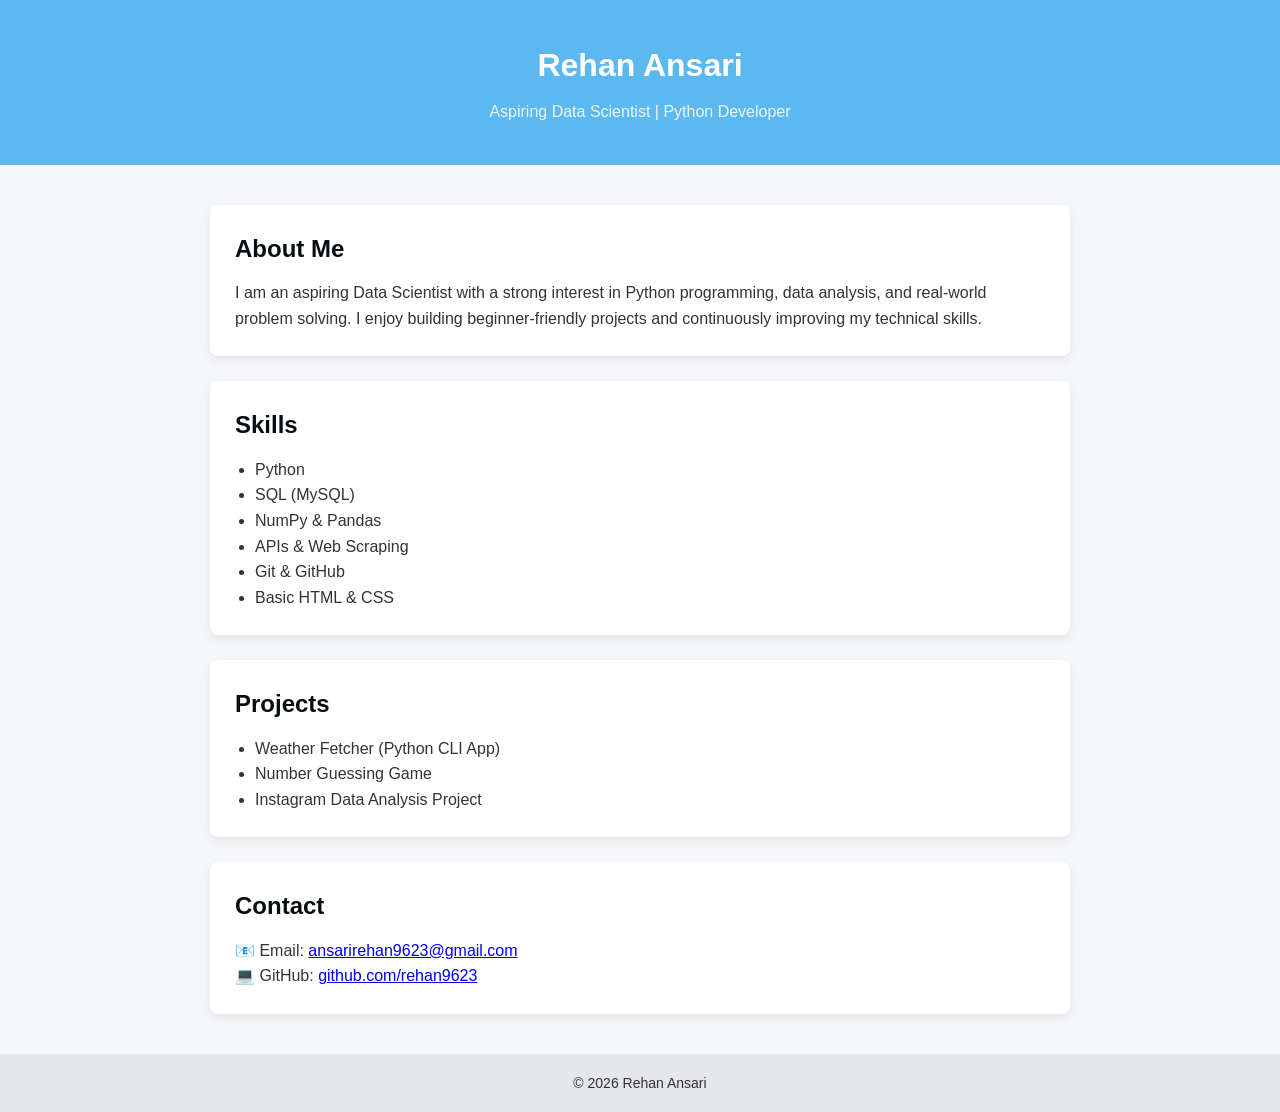
<file: WebDevelopment/index.html>
<!DOCTYPE html>
<html lang="en">
<head>
    <meta charset="UTF-8">
    <title>Rehan Ansari | Profile</title>
    <link rel="stylesheet" href="style.css">
</head>
<body>

    <header>
        <h1>Rehan Ansari</h1>
        <p>Aspiring Data Scientist | Python Developer</p>
    </header>

    <main>
        <section class="card">
            <h2>About Me</h2>
            <p>
                I am an aspiring Data Scientist with a strong interest in Python programming,
                data analysis, and real-world problem solving. I enjoy building beginner-friendly
                projects and continuously improving my technical skills.
            </p>
        </section>

        <section class="card">
            <h2>Skills</h2>
            <ul>
                <li>Python</li>
                <li>SQL (MySQL)</li>
                <li>NumPy & Pandas</li>
                <li>APIs & Web Scraping</li>
                <li>Git & GitHub</li>
                <li>Basic HTML & CSS</li>
            </ul>
        </section>

        <section class="card">
            <h2>Projects</h2>
            <ul>
                <li>Weather Fetcher (Python CLI App)</li>
                <li>Number Guessing Game</li>
                <li>Instagram Data Analysis Project</li>
            </ul>
        </section>

        <section class="card">
            <h2>Contact</h2>
            <p>
                📧 Email: <a href="mailto:ansarirehan9623@gmail.com">ansarirehan9623@gmail.com</a><br>
                💻 GitHub: <a href="https://github.com/rehan9623" target="_blank">github.com/rehan9623</a>

            </p>
        </section>
    </main>

    <footer>
        <p>© 2026 Rehan Ansari</p>
    </footer>

</body>
</html>
</file>
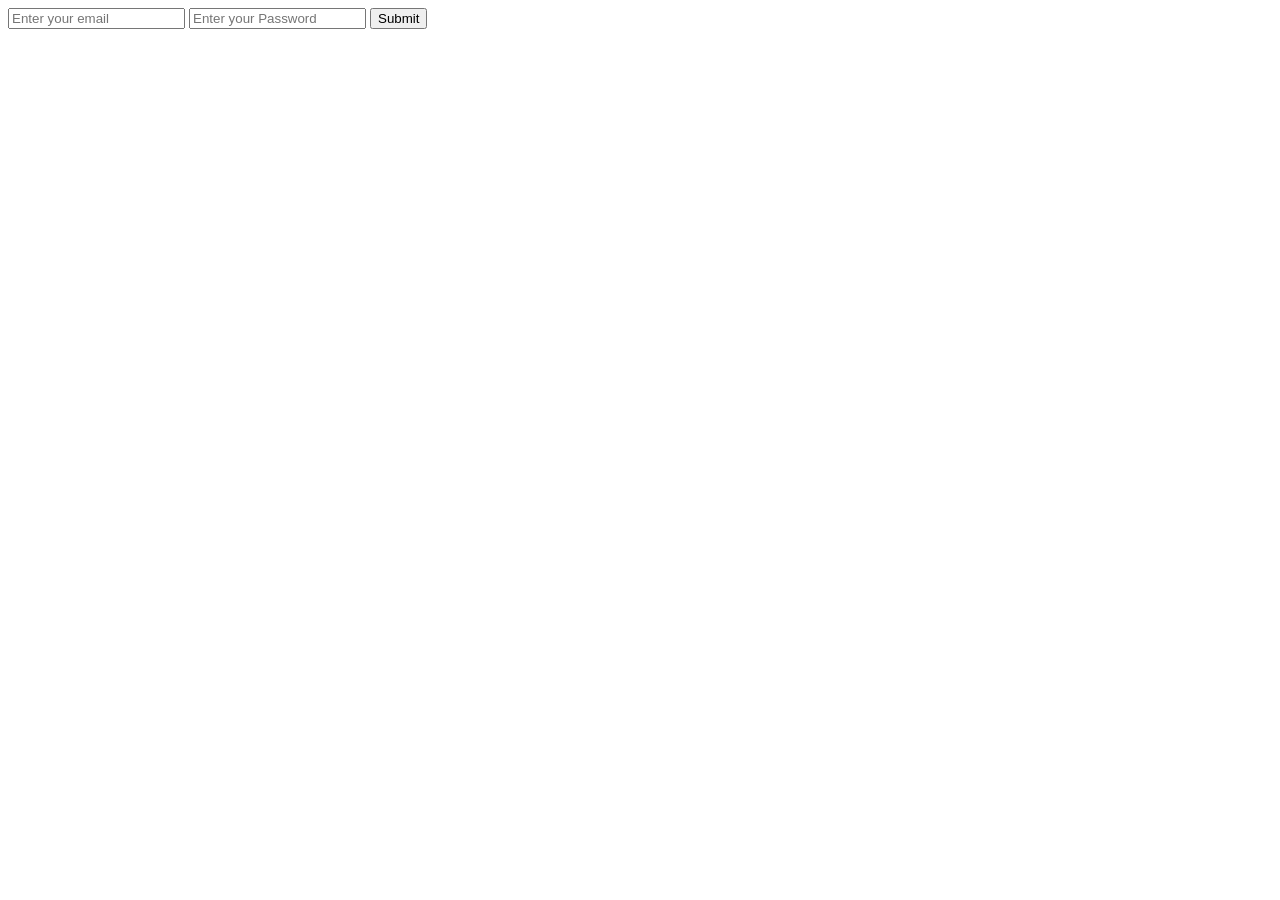
<file: WebDevelopment/Handling Forms/templates/index.html>
<!DOCTYPE html>
<html lang="en">
<head>
    <meta charset="UTF-8">
    <meta name="viewport" content="width=device-width, initial-scale=1.0">
    <title>Form Handling in Flask</title>
</head>
<body>
    <form action="/" method="post">
        <input type="email" name="email" placeholder="Enter your email">
        <input type="password" placeholder="Enter your Password" name="password" id="">
        <input type="submit" value="Submit">
    </form>
</body>
</html>
</file>
<file: WebDevelopment/style.css>
* {
    margin: 0;
    padding: 0;
    box-sizing: border-box;
    font-family: Arial, Helvetica, sans-serif;
}

body {
    background-color: #f5f7fa;
    color: #333;
    line-height: 1.6;
}

header {
    background-color: #5bb9f0;
    color: white;
    padding: 40px 20px;
    text-align: center;
}

header h1 {
    font-size: 32px;
    margin-bottom: 8px;
}

header p {
    font-size: 16px;
    opacity: 0.9;
}

main {
    max-width: 900px;
    margin: 40px auto;
    padding: 0 20px;
}

.card {
    background: #ffffff;
    padding: 25px;
    margin-bottom: 25px;
    border-radius: 8px;
    box-shadow: 0 4px 10px rgba(0, 0, 0, 0.08);
}

.card h2 {
    margin-bottom: 12px;
    color: #080e0f;
}

.card ul {
    margin-left: 20px;
}

footer {
    text-align: center;
    padding: 18px;
    background-color: #e5e7eb;
    font-size: 14px;
}
</file>
